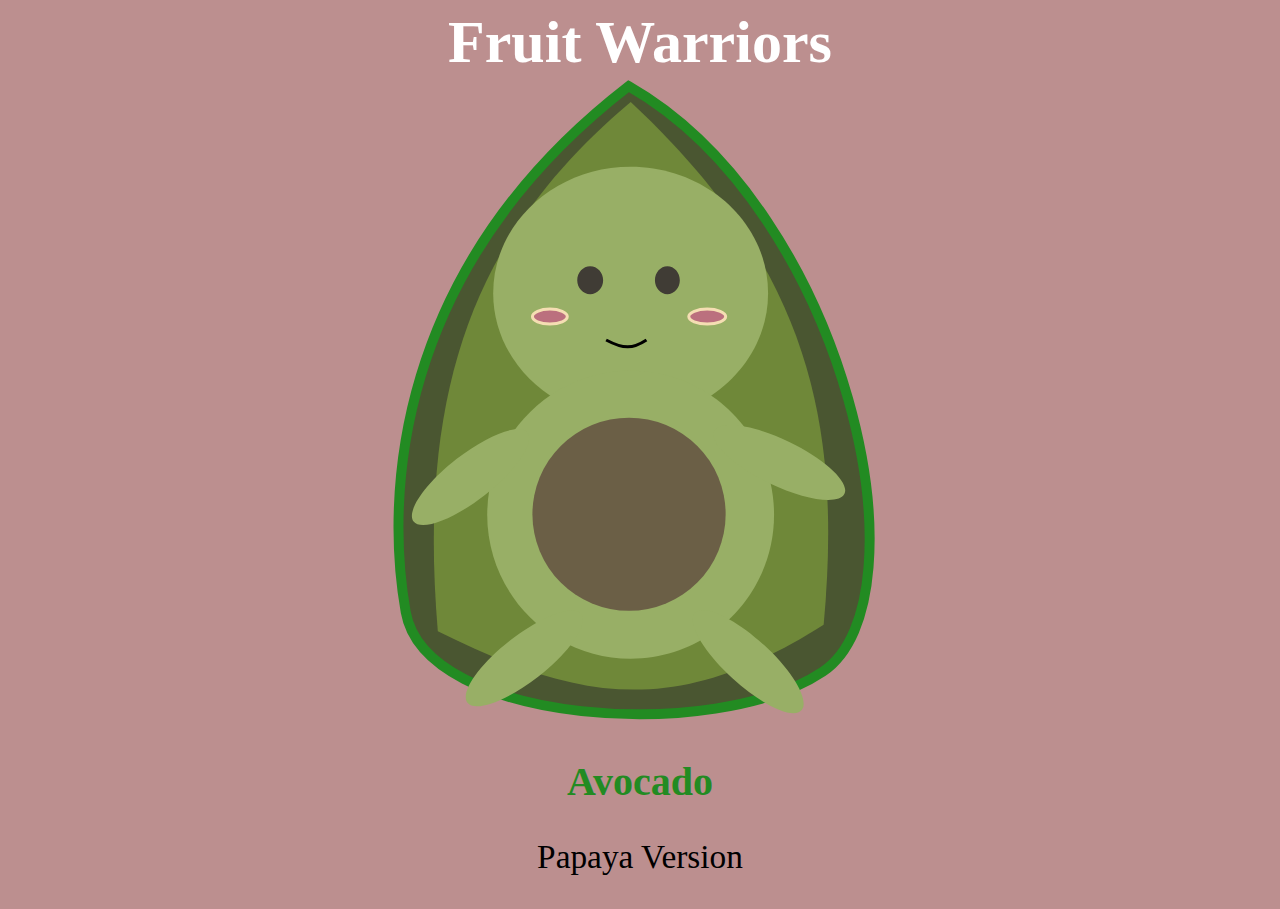
<file: index.html>
<!DOCTYPE html>
<html lang="en">
<head>
  <meta charset="UTF-8">
  <meta http-equiv="X-UA-Compatible" content="IE=edge">
  <meta name="viewport" content="width=device-width, initial-scale=1.0">
  <link rel="stylesheet" href="./assets/styles.css">
  <link rel="preconnect" href="https://fonts.gstatic.com">
  <link href="https://fonts.googleapis.com/css2?family=Permanent+Marker&family=Roboto:wght@700&display=swap" rel="stylesheet"> 
  <title>Fruit Ninja</title>
 
</head>
<body>
  
  <div class="fruit">
    <h1>Fruit Warriors</h1>
    <svg viewBox="0 0 502 650" fill="none" xmlns="http://www.w3.org/2000/svg">
      <!--Path for the "shell/armor/case"-->
      <path class="outer-shell" d="M239.6 9.2c220.2 126 302.5 515.5 195 587.8-107.4 72.4-399 53.2-418.8-59.7-20-112.9-14.2-344 223.8-528.1z" fill="#4A5631"/>
      <path class="inner-shell" d="M241.7 25c175.2 163.8 213 316.3 193.7 525C283.8 646 187.1 625 48 556.4 26.3 300.5 92.7 150.7 241.7 25z" fill="#6F8839"/>
       <!--end-->
       <!--path for body-->
      <path class="body" d="M379.6 217c0 70.1-61.8 127-138 127s-138-56.9-138-127 61.8-127 138-127 138 56.9 138 127z" fill="#98AF66"/>
      <path class="body" d="M385.6 439.5c0 79.8-64.5 144.5-144 144.5s-144-64.7-144-144.5S162 295 241.6 295s144 64.7 144 144.5z" fill="#98AF66"/>
      <path class="body" d="M138 357.1c7.9 10-11.4 38.1-43 62.8-31.5 24.6-63.5 36.4-71.3 26.4-7.8-10 11.5-38 43-62.7C98.4 359 130.4 347 138.2 357zM381 407.9c36 17.3 69.8 22 75.3 10.6s-19.3-34.8-55.4-52.1c-36.1-17.3-69.8-22.1-75.3-10.7-5.5 11.5 19.3 34.8 55.3 52.2zM149 601.9c31.6-24.7 50.9-52.7 43-62.8-7.7-10-39.7 1.9-71.2 26.5-31.6 24.6-50.9 52.7-43 62.7 7.7 10 39.7-1.8 71.3-26.4zM375.1 570c-29.5-27-60.4-41.4-69-32-8.6 9.3 8.4 38.8 38 65.9 29.5 27 60.4 41.3 69 32 8.6-9.4-8.4-39-38-66z" fill="#98AF66"/>
      <!--end-->
      <!--path for circle/seed/centre of body-->
      <path class="seed" d="M337 439a97 97 0 11-194 0 97 97 0 01194 0z" fill="#6B5F46"/>
      <!--end-->
      <!--path for eyes-->
      <path class="eyes" d="M214 204c0 7.7-5.8 14-13 14s-13-6.3-13-14 5.8-14 13-14 13 6.3 13 14zM291 204c0 7.7-5.6 14-12.5 14s-12.5-6.3-12.5-14 5.6-14 12.5-14 12.5 6.3 12.5 14z" fill="#403C35"/>
      <!--end-->
      <!--path for blush-->
      <path class="blush" d="M178 240.5c0 4.1-7.8 7.5-17.5 7.5s-17.5-3.4-17.5-7.5 7.8-7.5 17.5-7.5 17.5 3.4 17.5 7.5zM337 240.5c0 4.1-8.3 7.5-18.5 7.5s-18.5-3.4-18.5-7.5 8.3-7.5 18.5-7.5 18.5 3.4 18.5 7.5z" fill="#F3B2B2"/>
      <!--path for smile-->
      <path class="smile" d="M217 264c17.7 9.4 26.5 9.1 40.5 0" stroke="#000" stroke-width="3"/>
    </svg>    
    <div class="title">
    <h2>Avocado</h2>
    <p><a href="./others.html">Papaya Version</a></p>
  </div>
  </div>
</body>
</html>
</file>
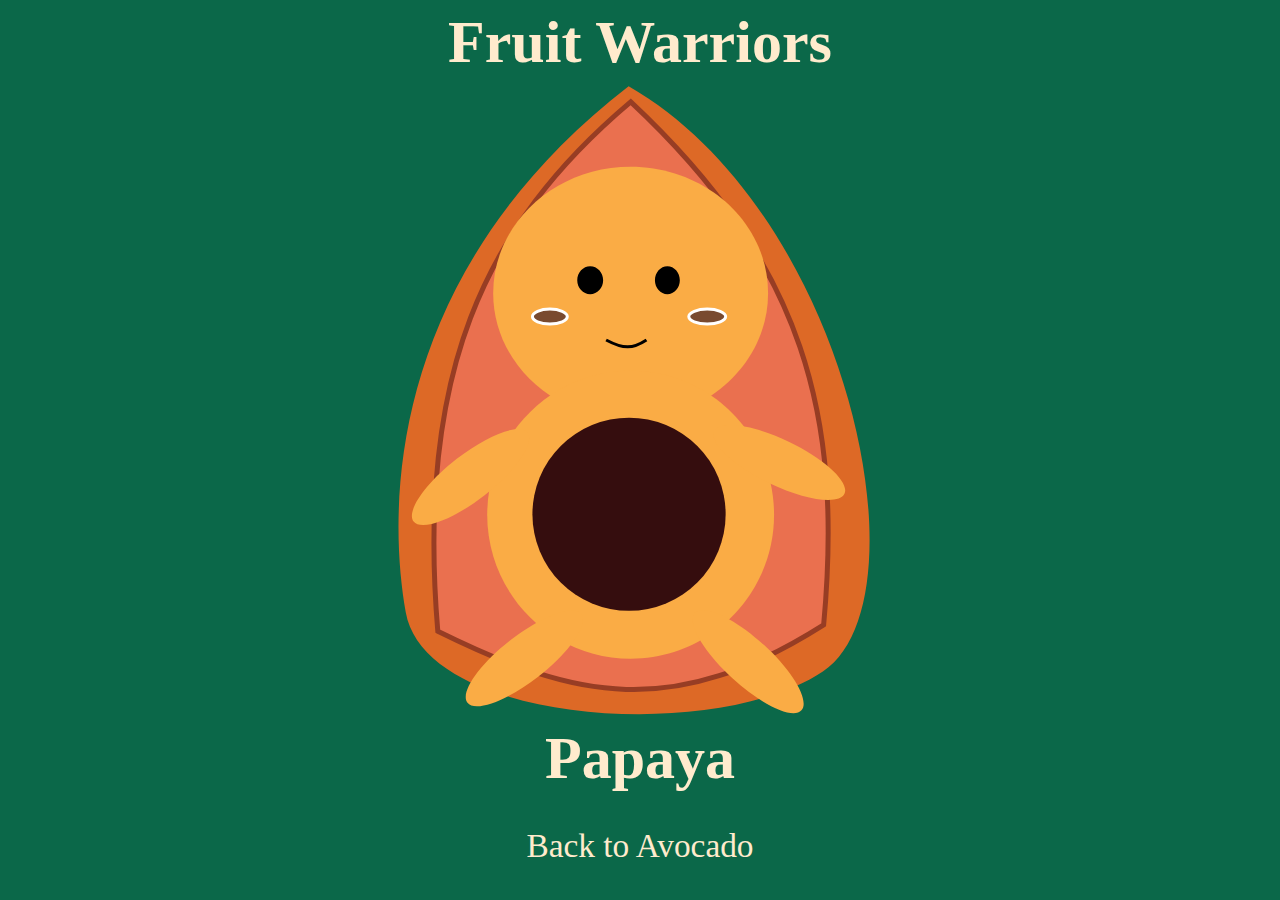
<file: others.html>
<!DOCTYPE html>
<html lang="en">
<head>
  <meta charset="UTF-8">
  <meta http-equiv="X-UA-Compatible" content="IE=edge">
  <meta name="viewport" content="width=device-width, initial-scale=1.0">
  <link rel="stylesheet" href="./assets/others.css">
  <link rel="preconnect" href="https://fonts.gstatic.com">
  <link href="https://fonts.googleapis.com/css2?family=Permanent+Marker&family=Roboto:wght@700&display=swap" rel="stylesheet"> 
  <title>Fruit Ninja</title>
 
</head>
<body>
  
  <div class="fruit">
    <h1>Fruit Warriors</h1>
    <svg viewBox="0 0 502 650" fill="none" xmlns="http://www.w3.org/2000/svg">
      <!--Path for the "shell/armor/case"-->
      <path class="outer-shell" d="M239.6 9.2c220.2 126 302.5 515.5 195 587.8-107.4 72.4-399 53.2-418.8-59.7-20-112.9-14.2-344 223.8-528.1z" fill="#4A5631"/>
      <path class="inner-shell" d="M241.7 25c175.2 163.8 213 316.3 193.7 525C283.8 646 187.1 625 48 556.4 26.3 300.5 92.7 150.7 241.7 25z" fill="#6F8839"/>
       <!--end-->
       <!--path for body-->
      <path class="body" d="M379.6 217c0 70.1-61.8 127-138 127s-138-56.9-138-127 61.8-127 138-127 138 56.9 138 127z" fill="#98AF66"/>
      <path class="body" d="M385.6 439.5c0 79.8-64.5 144.5-144 144.5s-144-64.7-144-144.5S162 295 241.6 295s144 64.7 144 144.5z" fill="#98AF66"/>
      <path class="body" d="M138 357.1c7.9 10-11.4 38.1-43 62.8-31.5 24.6-63.5 36.4-71.3 26.4-7.8-10 11.5-38 43-62.7C98.4 359 130.4 347 138.2 357zM381 407.9c36 17.3 69.8 22 75.3 10.6s-19.3-34.8-55.4-52.1c-36.1-17.3-69.8-22.1-75.3-10.7-5.5 11.5 19.3 34.8 55.3 52.2zM149 601.9c31.6-24.7 50.9-52.7 43-62.8-7.7-10-39.7 1.9-71.2 26.5-31.6 24.6-50.9 52.7-43 62.7 7.7 10 39.7-1.8 71.3-26.4zM375.1 570c-29.5-27-60.4-41.4-69-32-8.6 9.3 8.4 38.8 38 65.9 29.5 27 60.4 41.3 69 32 8.6-9.4-8.4-39-38-66z" fill="#98AF66"/>
      <!--end-->
      <!--path for circle/seed/centre of body-->
      <path class="seed" d="M337 439a97 97 0 11-194 0 97 97 0 01194 0z" fill="#6B5F46"/>
      <!--end-->
      <!--path for eyes-->
      <path class="eyes" d="M214 204c0 7.7-5.8 14-13 14s-13-6.3-13-14 5.8-14 13-14 13 6.3 13 14zM291 204c0 7.7-5.6 14-12.5 14s-12.5-6.3-12.5-14 5.6-14 12.5-14 12.5 6.3 12.5 14z" fill="#403C35"/>
      <!--end-->
      <!--path for blush-->
      <path class="blush" d="M178 240.5c0 4.1-7.8 7.5-17.5 7.5s-17.5-3.4-17.5-7.5 7.8-7.5 17.5-7.5 17.5 3.4 17.5 7.5zM337 240.5c0 4.1-8.3 7.5-18.5 7.5s-18.5-3.4-18.5-7.5 8.3-7.5 18.5-7.5 18.5 3.4 18.5 7.5z" fill="#F3B2B2"/>
      <!--path for smile-->
      <path class="smile" d="M217 264c17.7 9.4 26.5 9.1 40.5 0" stroke="#000" stroke-width="3"/>
    </svg>    
    <h1>Papaya</h1>
    <p><a href="./index.html">Back to Avocado</a></p>
  </div>
</body>
</html>
</file>
<file: assets/styles.css>
/*@import url('https://fonts.googleapis.com/css2?family=Permanent+Marker&family=Roboto:wght@700&display=swap');*/

body {
  background-color: rosybrown;
  
}

h1 {
  font-family: 'Permanent Marker', cursive;
  text-align: center;
  font-size: 45pt;
  color: white;

  margin: 0;
}

h2 {
  font-family: 'Permanent Marker', cursive;
  text-align: center;
  font-size: 30pt;
  color: forestgreen;

}

p, a {
  font-family: 'Permanent Marker', cursive;
  text-align: center;
  text-decoration: none;
  font-size: 25pt;
  color: black;
}

a:hover {
  color: orange;
}

/* SVG Touch Up*/

svg {
  display: block;
  margin: auto;

  max-width: 500px;
  height: auto;
}

.outer-shell {
  stroke-width: 10px;
  stroke: forestgreen;
}

.blush {
  fill: rgba(221, 50, 150, 0.5);
  stroke-width: 3px;
  stroke:wheat;
}

@media screen and (max-width: 500px) {
  svg{
    max-width: 350px;
  }
}
</file>
<file: assets/others.css>
/*@import url('https://fonts.googleapis.com/css2?family=Permanent+Marker&family=Roboto:wght@700&display=swap');*/

body {
  background-color: rgb(11, 104, 73);
  
}

h1 {
  font-family: 'Permanent Marker', cursive;
  text-align: center;
  font-size: 45pt;
  color: blanchedalmond;

  margin: 0;
}

p {
  font-family: 'Permanent Marker', cursive;
  text-align: center;
  
  color:blanchedalmond;
  font-size: 25pt;
}

a {
  text-decoration: none;
  color:blanchedalmond;
}

a:hover {
  color: sienna;
}

/* SVG Touch Up*/

svg {
  display: block;
  margin: auto;

  max-width: 500px;
  height: auto;
}

.outer-shell {
  fill:#dd6926;
}

.inner-shell {
  fill: #ea704f;
  stroke-width: 5px;
  stroke: #973d24;
}

.body {
  fill: #faac45;
}

.seed {
  fill: #350d0e;
}

.blush {
  stroke-width: 3px;
  stroke: white;
  fill: #794a2f;
}

.eyes {
  fill: black;
}
@media screen and (max-width: 500px) {
  svg{
    max-width: 350px;
  }
}
</file>
